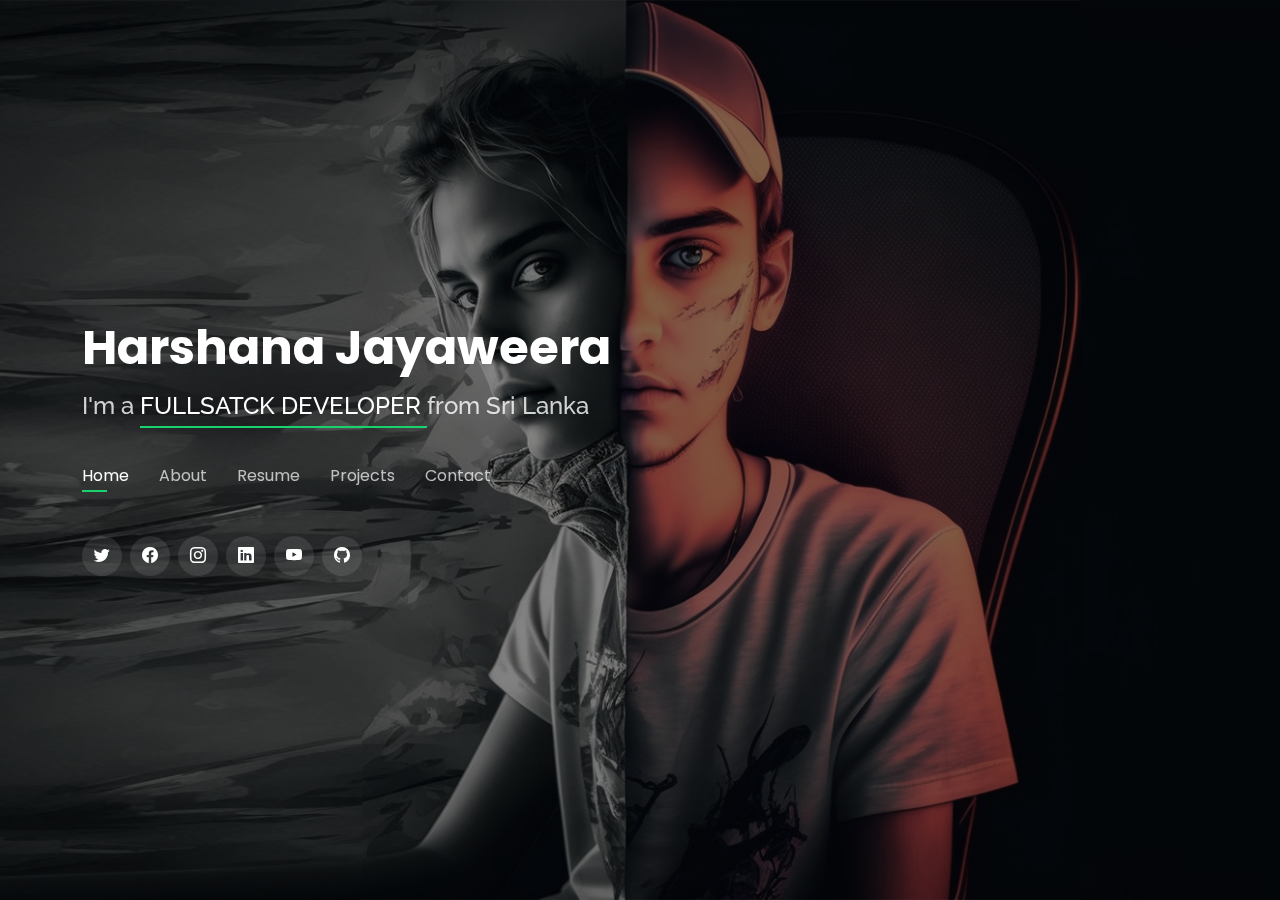
<file: index.html>
<!DOCTYPE html>
<html lang="en">

<head>
    <meta charset="UTF-8" />
    <meta content="IE=edge" http-equiv="X-UA-Compatible" />
    <meta content="width=device-width, initial-scale=1.0" name="viewport" />
    <meta property="og:description"
        content="Passionate fullstack developer specializing in building innovative web solutions.">
    <meta property="og:site_name" content="Harshana's Portfolio">
    <meta property="og:title" content="Harshana Jayaweera - Fullstack Developer">
    <meta property="og:type" content="Website" />
    <meta property="og:image"
        content="https://images.pexels.com/photos/90764/man-studio-portrait-light-90764.jpeg?auto=compress&cs=tinysrgb&w=1260&h=750&dpr=1">
    <meta property="og:url" content="http://harshu.me">
    <meta name="keywords"
        content="Fullstack developer, web development, front-end development, back-end development, JavaScript, HTML, CSS, Python, Ruby, PHP, Java, SQL, database management, responsive design, software development, web applications, API integration, UX/UI design, version control, problem-solving, project management, agile methodologies, portfolio showcase, blog, technology enthusiast, code optimization" />
    <meta name="description"
        content="Welcome to my personal website! I am Harshana Jayaweera, a highly skilled and passionate fullstack developer with expertise in creating innovative web solutions. Explore my portfolio, projects, and blog to witness my proficiency in front-end and back-end development. Let's connect and collaborate to bring your digital ideas to life!">
    <link rel="icon" type="image/png" href="assets/img/title-image.png" />
    <link href="style.css" rel="stylesheet" />
    <link
        href="https://fonts.googleapis.com/css?family=Open+Sans:300,300i,400,400i,600,600i,700,700i|Raleway:300,300i,400,400i,500,500i,600,600i,700,700i|Poppins:300,300i,400,400i,500,500i,600,600i,700,700i"
        rel="stylesheet" />
    <link href="assets/vendor/bootstrap/css/bootstrap.min.css" rel="stylesheet" />
    <link href="assets/vendor/bootstrap-icons/bootstrap-icons.css" rel="stylesheet" />
    <link href="assets/vendor/boxicons/css/boxicons.min.css" rel="stylesheet" />
    <link href="assets/vendor/glightbox/css/glightbox.min.css" rel="stylesheet" />
    <link href="assets/vendor/remixicon/remixicon.css" rel="stylesheet" />
    <link href="https://cdnjs.cloudflare.com/ajax/libs/animate.css/4.1.1/animate.min.css" rel="stylesheet" />
    <link href="button.css" rel="stylesheet" />

    <title>Harshana - Fullstack Developer | Building Innovative Web Solutions</title>
</head>

<body>
    <header id="header">
        <div class="container">
            <h1><a href="index.html" id="display-name">Harshana Jayaweera</a></h1>
            <h2>
                I'm a
                <span>FULLSATCK DEVELOPER </span> from Sri Lanka
            </h2>

            <nav class="navbar" id="navbar">
                <ul>
                    <li><a class="nav-link active" href="#header">Home</a></li>
                    <li><a class="nav-link about-btn" href="#about">About</a></li>
                    <li><a class="nav-link resume-btn" href="#resume">Resume</a></li>
                    <li><a class="nav-link" href="#projects">Projects</a></li>
                    <li><a class="nav-link contact-btn" href="#contact">Contact</a></li>
                </ul>
                <i class="bi bi-list mobile-nav-toggle"></i>
            </nav>
            <div class="social-links">
                <a class="twitter" href="#" target="_blank"><i class="bi bi-twitter"></i></a>
                <a class="facebook" href="https://web.facebook.com/swarnaharshanajayaweera" target="_blank"><i
                        class="bi bi-facebook"></i></a>
                <a class="instagram" href="https://www.instagram.com/harshana__lk/" target="_blank"><i
                        class="bi bi-instagram"></i></a>
                <a class="linkedin" href="https://www.linkedin.com/in/harshana-jayaweera-628800245/" target="_blank"><i
                        class="bi bi-linkedin"></i></a>
                <a class="youtube" href="https://www.youtube.com/channel/UCAy7dWU_QbSBXpARbHILZKQ" target="_blank"><i
                        class="bi bi-youtube"></i></a>
                <a class="github" href="https://github.com/harshana-lk" target="_blank"><i class="bi bi-github"></i></a>
            </div>
        </div>
    </header>

    <section class="about" id="about">
        <!-- ======= About Me ======= -->
        <div class="about-me container">
            <div class="section-title">
                <h2>About</h2>
                <p>Learn more about me</p>
            </div>

            <div class="row">
                <div class="col-lg-4" data-aos="fade-right">
                    <img alt="" class="img-fluid" src="assets/img/Harshana.png" />
                </div>
                <div class="col-lg-8 pt-4 pt-lg-0 content" data-aos="fade-left">
                    <h3>FULLSTACK DEVELOPER&nbsp; |&nbsp; WEB DEVELOPER</h3>
                    <p class="fst-italic">
                        I am a frontend developer, skilled in creating visually appealing and interactive user
                        interfaces
                        using
                        HTML, CSS, and
                        JavaScript. My passion lies in translating design concepts into seamless and engaging web
                        experiences.
                    </p>
                    <div class="row">
                        <div class="col-lg-6">
                            <ul>
                                <li>
                                    <i class="bi bi-chevron-right"></i>
                                    <strong>Birthday:</strong> <span>12 May 2000</span>
                                </li>
                                <li>
                                    <i class="bi bi-chevron-right"></i>
                                    <strong>Website:</strong> <span>www.harshu.me</span>
                                </li>
                                <li>
                                    <i class="bi bi-chevron-right"></i> <strong>Phone:</strong>
                                    <span>+94778380325</span>
                                </li>
                                <li>
                                    <i class="bi bi-chevron-right"></i> <strong>City:</strong>
                                    <span>Mahiyanganaya, Sri Lanka</span>
                                </li>
                            </ul>
                        </div>
                        <div class="col-lg-6">
                            <ul>
                                <li>
                                    <i class="bi bi-chevron-right"></i> <strong>Age:</strong>
                                    <span>23</span>
                                </li>
                                <li>
                                    <i class="bi bi-chevron-right"></i>
                                    <strong>Degree:</strong> <span>Undergraduate</span>
                                </li>
                                <li>
                                    <i class="bi bi-chevron-right"></i>
                                    <strong>Email:</strong>
                                    <span>mailtoharshanaonlive@gmail.com</span>
                                </li>
                                <li>
                                    <i class="bi bi-chevron-right"></i>
                                    <strong>Freelance:</strong> <span>Available</span>
                                </li>
                            </ul>
                        </div>
                    </div>
                    <p>
                        Hello! I'm Harshana, a passionate and creative front-end engineer
                        with a keen eye for detail. With a strong foundation in HTML, CSS,
                        and JavaScript, I strive to create captivating user experiences by
                        blending elegant designs with seamless functionality. I thrive in
                        collaborative environments, working closely with designers,
                        back-end developers, and stakeholders to bring ideas to life.
                        User-focused and driven by problem-solving, I enjoy analyzing
                        complex challenges and crafting innovative solutions that exceed
                        expectations. Adaptable and always eager to learn, I stay
                        up-to-date with the latest front-end technologies and trends. From
                        building responsive designs to optimizing performance, I am
                        dedicated to creating exceptional websites that leave a lasting
                        impact. Welcome to my portfolio, where I showcase my expertise and
                        share my passion for front-end engineering.
                    </p>
                </div>
            </div>
        </div>
        <!-- End About Me -->

        <!-- ======= Skills  ======= -->
        <div class="skills container">
            <div class="section-title">
                <h2>Skills</h2>
            </div>

            <div class="row skills-content">
                <div class="col-lg-6">
                    <div class="progress">
                        <span class="skill">HTML <i class="val">100%</i></span>
                        <div class="progress-bar-wrap">
                            <div aria-valuemax="100" aria-valuemin="0" aria-valuenow="100" class="progress-bar html"
                                role="progressbar"></div>
                        </div>
                    </div>

                    <div class="progress">
                        <span class="skill">CSS <i class="val">90%</i></span>
                        <div class="progress-bar-wrap">
                            <div aria-valuemax="100" aria-valuemin="0" aria-valuenow="90" class="progress-bar css"
                                role="progressbar">
                            </div>
                        </div>
                    </div>

                    <div class="progress">
                        <span class="skill">JavaScript <i class="val">75%</i></span>
                        <div class="progress-bar-wrap">
                            <div aria-valuemax="100" aria-valuemin="0" aria-valuenow="75" class="progress-bar js"
                                role="progressbar">
                            </div>
                        </div>
                    </div>
                </div>

                <div class="col-lg-6">
                    <div class="progress">
                        <span class="skill">Java <i class="val">80%</i></span>
                        <div class="progress-bar-wrap">
                            <div aria-valuemax="100" aria-valuemin="0" aria-valuenow="80" class="progress-bar java"
                                role="progressbar"></div>
                        </div>
                    </div>

                    <div class="progress">
                        <span class="skill">Python <i class="val">70%</i></span>
                        <div class="progress-bar-wrap">
                            <div aria-valuemax="100" aria-valuemin="0" aria-valuenow="90" class="progress-bar python"
                                role="progressbar"></div>
                        </div>
                    </div>

                    <div class="progress">
                        <span class="skill">Node JS <i class="val">20%</i></span>
                        <div class="progress-bar-wrap">
                            <div aria-valuemax="100" aria-valuemin="0" aria-valuenow="55" class="progress-bar node"
                                role="progressbar"></div>
                        </div>
                    </div>
                </div>
            </div>
        </div>
        <!-- End Skills -->

        <!-- ======= Interests ======= -->
        <div class="interests container">
            <div class="section-title">
                <h2>Interests</h2>
            </div>

            <div class="row">
                <div class="col-lg-3 col-md-4">
                    <div class="icon-box">
                        <i class="ri-money-dollar-circle-line" style="color: #ffbb2c"></i>
                        <h3>Trading</h3>
                    </div>
                </div>
                <div class="col-lg-3 col-md-4 mt-4 mt-md-0">
                    <div class="icon-box">
                        <<i class="ri-flight-takeoff-fill" style="color: #11dbcf"></i>
                            <h3>Traveling</h3>
                    </div>
                </div>
                <div class="col-lg-3 col-md-4 mt-4 mt-md-0">
                    <div class="icon-box">
                        <i class="ri-terminal-box-line" style="color: #e80368"></i>
                        <h3>Coding</h3>
                    </div>
                </div>
                <div class="col-lg-3 col-md-4 mt-4 mt-lg-0">
                    <div class="icon-box">
                        <i class="ri-paint-brush-line" style="color: #e361ff"></i>
                        <h3>Designing</h3>
                    </div>
                </div>
                <div class="col-lg-3 col-md-4 mt-4">
                    <div class="icon-box">
                        <i class="ri-xbox-fill" style="color: #47aeff"></i>
                        <h3>Gaming</h3>
                    </div>
                </div>
                <div class="col-lg-3 col-md-4 mt-4">
                    <div class="icon-box">
                        <i class="ri-disc-line" style="color: #ffa76e"></i>
                        <h3>Classic Music</h3>
                    </div>
                </div>
                <div class="col-lg-3 col-md-4 mt-4">
                    <div class="icon-box">
                        <i class="ri-football-fill" style="color: #11dbcf"></i>
                        <h3>FootBall</h3>
                    </div>
                </div>
                <div class="col-lg-3 col-md-4 mt-4">
                    <div class="icon-box">
                        <i class="ri-windows-fill" style="color: #4233ff"></i>
                        <h3>Windows</h3>
                    </div>
                </div>
                <div class="col-lg-3 col-md-4 mt-4">
                    <div class="icon-box">
                        <i class="ri-tv-line" style="color: #b2904f"></i>
                        <h3>TV Series</h3>
                    </div>
                </div>
                <div class="col-lg-3 col-md-4 mt-4">
                    <div class="icon-box">
                        <i class="ri-movie-2-line" style="color: #b20969"></i>
                        <h3>Movies</h3>
                    </div>
                </div>
                <div class="col-lg-3 col-md-4 mt-4">
                    <div class="icon-box">
                        <i class="ri-base-station-line" style="color: #ff5828"></i>
                        <h3>Podcast</h3>
                    </div>
                </div>
                <div class="col-lg-3 col-md-4 mt-4">
                    <div class="icon-box">
                        <i class="ri-camera-lens-fill" style="color: #29cc61"></i>
                        <h3>Photography</h3>
                    </div>
                </div>
            </div>
        </div>
        <!-- End Interests -->
    </section>
    <!-- End About Section -->

    <!-- ======= Contact Section ======= -->
    <section class="contact" id="contact">
        <div class="container">
            <div class="section-title">
                <h2>Contact</h2>
                <p>Contact Me</p>
            </div>

            <div class="row mt-2">
                <div class="col-md-6 d-flex align-items-stretch">
                    <div class="info-box">
                        <i class="bx bx-map"></i>
                        <h3>My Address</h3>
                        <p>No.05 , 45 1/2 Mile Post , Padiyathalawa RD , Mahiyanganaya</p>
                    </div>
                </div>

                <div class="col-md-6 mt-4 mt-md-0 d-flex align-items-stretch">
                    <div class="info-box">
                        <i class="bx bx-share-alt"></i>
                        <h3>Social Profiles</h3>
                        <div class="social-links">
                            <a class="twitter" href="#"><i class="bi bi-twitter"></i></a>
                            <a class="facebook" href="#"><i class="bi bi-facebook"></i></a>
                            <a class="instagram" href="#"><i class="bi bi-instagram"></i></a>
                            <a class="google-plus" href="#"><i class="bi bi-skype"></i></a>
                            <a class="linkedin" href="#"><i class="bi bi-linkedin"></i></a>
                        </div>
                    </div>
                </div>

                <div class="col-md-6 mt-4 d-flex align-items-stretch">
                    <div class="info-box">
                        <i class="bx bx-envelope"></i>
                        <h3>Email Me</h3>
                        <p>mailtoharshsnaonlive@gmail.com</p>
                    </div>
                </div>
                <div class="col-md-6 mt-4 d-flex align-items-stretch">
                    <div class="info-box">
                        <i class="bx bx-phone-call"></i>
                        <h3>Call Me</h3>
                        <p>+94778380325</p>
                    </div>
                </div>
            </div>


            <form action="https://formspree.io/f/xeqbjkjk" method="POST" class="php-email-form mt-4">
                <div class="row">
                    <div class="col-md-6 form-group">
                        <input class="form-control" id="name" name="name" placeholder="Your Name" required
                            type="text" />
                    </div>
                    <div class="col-md-6 form-group mt-3 mt-md-0">
                        <input class="form-control" id="email" name="email" placeholder="Your Email" required
                            type="email" />
                    </div>
                </div>
                <div class="form-group mt-3">
                    <input class="form-control" id="subject" name="subject" placeholder="Subject" required
                        type="text" />
                </div>
                <div class="form-group mt-3">
                    <textarea class="form-control" name="message" placeholder="Message" required rows="5"></textarea>
                </div>
                <div class="my-3">
                    <div class="loading">Loading</div>
                    <div class="error-message"></div>
                    <div class="sent-message">
                        Your message has been sent. Thank you!
                    </div>
                </div>
                <div class="text-center">
                    <button type="submit">Send Message</button>
                </div>
            </form>
        </div>
    </section>
    <!-- End Contact Section -->
    <!-- ======= Resume Section ======= -->
    <section class="resume" id="resume">
        <div class="container">

            <div class="section-title">
                <h2>Resume</h2>
                <p>Check My Resume</p>
            </div>

            <div class="row">
                <div class="col-lg-6">
                    <h3 class="resume-title">Summary</h3>
                    <div class="resume-item pb-0">
                        <h4>IJSE - INSTITUTE OF SOFTWARE ENGINEERING</h4>
                        <p><em>Undergraduate - Software Engineering</em></p>
                        <p>
                        <ul>
                            <li>#50B, Grace Peiris Road, Panadura.</li>
                            <li>+94 711 202 202</li>
                            <li>contact@ijse.lk</li>
                        </ul>
                        </p>
                    </div>

                    <h3 class="resume-title">Education</h3>
                    <div class="resume-item">
                        <h4>ADVANCED LEVEL </h4>
                        <h5>2019</h5>
                        <p><em>NATIONAL COLLEGE - MAHIYANGANAYA</em></p>
                    </div>
                    <div class="resume-item">
                        <h4>ORDINARY LEVEL </h4>
                        <h5>2016</h5>
                        <p><em>UVA SCIENCE COLLEGE - HALIELA</em></p>
                    </div>
                    <div class="resume-item">
                        <h4>ICT DIPLOMA </h4>
                        <h5>2017</h5>
                        <p><em>BATHALAYAYA - ITDLH</em></p>
                    </div>

                </div>
                <div class="col-lg-6">
                    <h3 class="resume-title">Professional Experience</h3>
                    <div class="resume-item">
                        <h4>STOCK MANAGER & SYSTEM ANALYST</h4>
                        <h5>2021</h5>
                        <p><em>AMS - MOTORS , MAHIYANGANAYA </em></p>
                        <p>
                        <ul>
                            <li>Kandy Rd,Mahiyanganaya, Mahiyangana, Sri Lanka</li>
                            <li>0552 258 420</li>
                            <li>ams.manjumotors.com</li>
                            <li>amsmotorsmahi@gmail.com</li>
                        </ul>
                        </p>
                    </div>
                    <div class="resume-item">
                        <h4>SENIOR ASSISTANT</h4>
                        <h5>2019</h5>
                        <p><em>SOFTLOGIC PVT LTD , HASALAKA</em></p>
                        <p>
                        <ul>
                            <li>11/01 Softlogic Showroom Kandy Road Hasalaka</li>
                            <li>0552051996</li>
                            <li>www.softlogic.lk</li>
                            <li>customercare@mysoftlogic.lk</li>
                        </ul>
                        </p>
                    </div>
                </div>
            </div>

        </div>
    </section>
    <!-- End Resume Section -->

    <!-- ======= Portfolio Section ======= -->
    <section class="portfolio" id="projects">
        <div class="container">

            <div class="section-title">
                <h2>Projects & Assignments</h2>
                <p>My Works</p>
            </div>

            <div class="row portfolio-container">

                <div class="col-lg-4 col-md-6 portfolio-item filter-app">
                    <div class="portfolio-wrap">
                        <img alt="" class="img-fluid" src="assets/img/greenify.png">
                        <div class="portfolio-info">
                            <h4>Parallax Website</h4>
                            <p>Greenify</p>
                            <p>(HTML,CSS,JS)</p>
                            <div class="portfolio-links">
                                <a class="portfolio-lightbox" data-gallery="portfolioGallery"
                                    href="assets/img/greenify.png" rel="noopener" target="_blank" title="Greenify"><i
                                        class="bx bx-plus"></i></a>
                                <a class="portfolio-details-lightbox" data-gallery="portfolioDetailsGallery"
                                    data-glightbox="type: external" href="https://harshana-lk.github.io/Greenify/"
                                    rel="noopener" target="_blank" title="Greenify Details"><i
                                        class="bx bx-link"></i></a>
                            </div>
                        </div>
                    </div>
                </div>

                <div class="col-lg-4 col-md-6 portfolio-item filter-web">
                    <div class="portfolio-wrap">
                        <img alt="" class="img-fluid" src="assets/img/weather-app.png">
                        <div class="portfolio-info">
                            <h4>Weather-App</h4>
                            <p>The Weather</p>
                            <p>(HTML,CSS,JS,WEATHER-API)</p>
                            <div class="portfolio-links">
                                <a class="portfolio-lightbox" data-gallery="portfolioGallery"
                                    href="assets/img/weather-app.png" rel="noopener" target="_blank" title="Web 3"><i
                                        class="bx bx-plus"></i></a>
                                <a class="portfolio-details-lightbox" data-gallery="portfolioDetailsGallery"
                                    data-glightbox="type: external" href="https://harshana-lk.github.io/Weather-App/"
                                    rel="noopener" target="_blank" title="Portfolio Details"><i
                                        class="bx bx-link"></i></a>
                            </div>
                        </div>
                    </div>
                </div>

                <div class="col-lg-4 col-md-6 portfolio-item filter-web">
                    <div class="portfolio-wrap">
                        <img alt="" class="img-fluid" src="assets/img/my-portfolio.png">
                        <div class="portfolio-info">
                            <h4>Portfolio</h4>
                            <p>Personal Website</p>
                            <p>(HTML,CSS,JS,Bootstrap,Glightbox,Material UI)</p>
                            <div class="portfolio-links">
                                <a class="portfolio-lightbox" data-gallery="portfolioGallery"
                                    href="assets/img/my-portfolio.png" rel="noopener" target="_blank" title="Web 3"><i
                                        class="bx bx-plus"></i></a>
                                <a class="portfolio-details-lightbox" data-gallery="portfolioDetailsGallery"
                                    data-glightbox="type: external" href="https://github.com/harshana-lk/portfolio.git"
                                    rel="noopener" target="_blank" title="Portfolio Details"><i
                                        class="bx bx-link"></i></a>
                            </div>
                        </div>
                    </div>
                </div>

                <div class="col-lg-4 col-md-6 portfolio-item filter-app">
                    <div class="portfolio-wrap">
                        <img alt="" class="img-fluid" src="assets/img/pig-game.png">
                        <div class="portfolio-info">
                            <h4>The Pig-Game</h4>
                            <p>Javascript Game</p>
                            <p>(HTML,CSS,JS)</p>
                            <div class="portfolio-links">
                                <a class="portfolio-lightbox" data-gallery="portfolioGallery"
                                    href="assets/img/pig-game.png" rel="noopener" target="_blank" title="App 2"><i
                                        class="bx bx-plus"></i></a>
                                <a class="portfolio-details-lightbox" data-gallery="portfolioDetailsGallery"
                                    data-glightbox="type: external" href="https://harshana-lk.github.io/Pig-Game/"
                                    rel="noopener" target="_blank" title="Portfolio Details"><i
                                        class="bx bx-link"></i></a>
                            </div>
                        </div>
                    </div>
                </div>

                <div class="col-lg-4 col-md-6 portfolio-item filter-card">
                    <div class="portfolio-wrap">
                        <img alt="" class="img-fluid" src="assets/img/geuss-my-number.png">
                        <div class="portfolio-info">
                            <h4>Guess My Number</h4>
                            <p>Javascript Game</p>
                            <p>(HTML,CSS,JS)</p>
                            <div class="portfolio-links">
                                <a class="portfolio-lightbox" data-gallery="portfolioGallery"
                                    href="assets/img/geuss-my-number.png" rel="noopener" target="_blank"
                                    title="Card 2"><i class="bx bx-plus"></i></a>
                                <a class="portfolio-details-lightbox" data-gallery="portfolioDetailsGallery"
                                    data-glightbox="type: external"
                                    href="https://harshana-lk.github.io/Guess-My-Number/" rel="noopener" target="_blank"
                                    title="Portfolio Details"><i class="bx bx-link"></i></a>
                            </div>
                        </div>
                    </div>
                </div>

                <div class="col-lg-4 col-md-6 portfolio-item filter-web">
                    <div class="portfolio-wrap">
                        <img alt="" class="img-fluid" src="assets/img/admin-lte.png">
                        <div class="portfolio-info">
                            <h4>Admin-LTE</h4>
                            <p>Admin Dashboard</p>
                            <p>(React JS)</p>
                            <div class="portfolio-links">
                                <a class="portfolio-lightbox" data-gallery="portfolioGallery"
                                    href="assets/img/admin-lte.png" rel="noopener" target="_blank" title="Web 2"><i
                                        class="bx bx-plus"></i></a>
                                <a class="portfolio-details-lightbox" data-gallery="portfolioDetailsGallery"
                                    data-glightbox="type: external" href="https://github.com/harshana-lk/lte-react.git"
                                    rel="noopener" target="_blank" title="Portfolio Details"><i
                                        class="bx bx-link"></i></a>
                            </div>
                        </div>
                    </div>
                </div>

                <div class="col-lg-4 col-md-6 portfolio-item filter-web">
                    <div class="portfolio-wrap">
                        <img alt="" class="img-fluid" src="assets/img/roland-POS.png">
                        <div class="portfolio-info">
                            <h4>Roland-POS</h4>
                            <p>Web POS-System</p>
                            <p>(HTML,CSS,JS)</p>
                            <div class="portfolio-links">
                                <a class="portfolio-lightbox" data-gallery="portfolioGallery"
                                    href="assets/img/roland-POS.png" rel="noopener" target="_blank" title="Web 2"><i
                                        class="bx bx-plus"></i></a>
                                <a class="portfolio-details-lightbox" data-gallery="portfolioDetailsGallery"
                                    data-glightbox="type: external"
                                    href="https://github.com/harshana-lk/Roland-Responsive.git" rel="noopener"
                                    target="_blank" title="Portfolio Details"><i class="bx bx-link"></i></a>
                            </div>
                        </div>
                    </div>
                </div>

                <div class="col-lg-4 col-md-6 portfolio-item filter-web">
                    <div class="portfolio-wrap">
                        <img alt="" class="img-fluid" src="assets/img/calculator-js.png">
                        <div class="portfolio-info">
                            <h4>Calculator</h4>
                            <p>JavaScript Calculator</p>
                            <p>(HTML,CSS,JS)</p>
                            <div class="portfolio-links">
                                <a class="portfolio-lightbox" data-gallery="portfolioGallery"
                                    href="assets/img/calculator-js.png" rel="noopener" target="_blank" title="Web 2"><i
                                        class="bx bx-plus"></i></a>
                                <a class="portfolio-details-lightbox" data-gallery="portfolioDetailsGallery"
                                    data-glightbox="type: external" href="https://harshana-lk.github.io/Calculator-JS/"
                                    rel="noopener" target="_blank" title="Portfolio Details"><i
                                        class="bx bx-link"></i></a>
                            </div>
                        </div>
                    </div>
                </div>

                <div class="col-lg-4 col-md-6 portfolio-item filter-web">
                    <div class="portfolio-wrap">
                        <img alt="" class="img-fluid" src="assets/img/CSS-Assignment-Case-01.png">
                        <div class="portfolio-info">
                            <h4>CSS - Assignment 03</h4>
                            <p>Case 01</p>
                            <p>(HTML,CSS)</p>
                            <div class="portfolio-links">
                                <a class="portfolio-lightbox" data-gallery="portfolioGallery"
                                    href="assets/img/CSS-Assignment-Case-01.png" rel="noopener" target="_blank"
                                    title="Web 2"><i class="bx bx-plus"></i></a>
                                <a class="portfolio-details-lightbox" data-gallery="portfolioDetailsGallery"
                                    data-glightbox="type: external"
                                    href="https://harshana-lk.github.io/CSS-Assignment-Case-01-/" rel="noopener"
                                    target="_blank" title="Portfolio Details"><i class="bx bx-link"></i></a>
                            </div>
                        </div>
                    </div>
                </div>

                <div class="col-lg-4 col-md-6 portfolio-item filter-web">
                    <div class="portfolio-wrap">
                        <img alt="" class="img-fluid" src="assets/img/CSS-Assignment-Case-02.png">
                        <div class="portfolio-info">
                            <h4>CSS - Assignment 03</h4>
                            <p>Case 02</p>
                            <p>(HTML,CSS)</p>
                            <div class="portfolio-links">
                                <a class="portfolio-lightbox" data-gallery="portfolioGallery"
                                    href="assets/img/CSS-Assignment-Case-02.png" rel="noopener" target="_blank"
                                    title="Web 2"><i class="bx bx-plus"></i></a>
                                <a class="portfolio-details-lightbox" data-gallery="portfolioDetailsGallery"
                                    data-glightbox="type: external"
                                    href="https://harshana-lk.github.io/CSS-Assignment-Case-02-/" rel="noopener"
                                    target="_blank" title="Portfolio Details"><i class="bx bx-link"></i></a>
                            </div>
                        </div>
                    </div>
                </div>

                <div class="col-lg-4 col-md-6 portfolio-item filter-web">
                    <div class="portfolio-wrap">
                        <img alt="" class="img-fluid" src="assets/img/CSS-Assignment-Case-03.png">
                        <div class="portfolio-info">
                            <h4>CSS - Assignment 03</h4>
                            <p>Case 03</p>
                            <p>(HTML,CSS)</p>
                            <div class="portfolio-links">
                                <a class="portfolio-lightbox" data-gallery="portfolioGallery"
                                    href="assets/img/CSS-Assignment-Case-03.png" rel="noopener" target="_blank"
                                    title="Web 2"><i class="bx bx-plus"></i></a>
                                <a class="portfolio-details-lightbox" data-gallery="portfolioDetailsGallery"
                                    data-glightbox="type: external"
                                    href="https://harshana-lk.github.io/CSS-Assignment-Case-03-/" rel="noopener"
                                    target="_blank" title="Portfolio Details"><i class="bx bx-link"></i></a>
                            </div>
                        </div>
                    </div>
                </div>

                <div class="col-lg-4 col-md-6 portfolio-item filter-web">
                    <div class="portfolio-wrap">
                        <img alt="" class="img-fluid" src="assets/img/CSS-Assignment 04-Case-01.png">
                        <div class="portfolio-info">
                            <h4>CSS - Assignment 04</h4>
                            <p>Case 01</p>
                            <p>(HTML,CSS)</p>
                            <div class="portfolio-links">
                                <a class="portfolio-lightbox" data-gallery="portfolioGallery"
                                    href="assets/img/CSS-Assignment 04-Case-01.png" rel="noopener" target="_blank"
                                    title="Web 2"><i class="bx bx-plus"></i></a>
                                <a class="portfolio-details-lightbox" data-gallery="portfolioDetailsGallery"
                                    data-glightbox="type: external"
                                    href="https://harshana-lk.github.io/CSS---Assignment-04-Case-01-/" rel="noopener"
                                    target="_blank" title="Portfolio Details"><i class="bx bx-link"></i></a>
                            </div>
                        </div>
                    </div>
                </div>

                <div class="col-lg-4 col-md-6 portfolio-item filter-web">
                    <div class="portfolio-wrap">
                        <img alt="" class="img-fluid" src="assets/img/CSS-Assignment 04-Case-02.png">
                        <div class="portfolio-info">
                            <h4>CSS - Assignment 04</h4>
                            <p>Case 02</p>
                            <p>(HTML,CSS)</p>
                            <div class="portfolio-links">
                                <a class="portfolio-lightbox" data-gallery="portfolioGallery"
                                    href="assets/img/CSS-Assignment 04-Case-02.png" rel="noopener" target="_blank"
                                    title="Web 2"><i class="bx bx-plus"></i></a>
                                <a class="portfolio-details-lightbox" data-gallery="portfolioDetailsGallery"
                                    data-glightbox="type: external"
                                    href="https://harshana-lk.github.io/CSS---Assignment-04-Case-02-/" rel="noopener"
                                    target="_blank" title="Portfolio Details"><i class="bx bx-link"></i></a>
                            </div>
                        </div>
                    </div>
                </div>

                <div class="col-lg-4 col-md-6 portfolio-item filter-web">
                    <div class="portfolio-wrap">
                        <img alt="" class="img-fluid" src="assets/img/CSS-Assignment 04-Case-03.png">
                        <div class="portfolio-info">
                            <h4>CSS - Assignment 04</h4>
                            <p>Case 03</p>
                            <p>(HTML,CSS)</p>
                            <div class="portfolio-links">
                                <a class="portfolio-lightbox" data-gallery="portfolioGallery"
                                    href="assets/img/CSS-Assignment 04-Case-03.png" rel="noopener" target="_blank"
                                    title="Web 2"><i class="bx bx-plus"></i></a>
                                <a class="portfolio-details-lightbox" data-gallery="portfolioDetailsGallery"
                                    data-glightbox="type: external"
                                    href="https://harshana-lk.github.io/CSS---Assignment-04-Case-03-/" rel="noopener"
                                    target="_blank" title="Portfolio Details"><i class="bx bx-link"></i></a>
                            </div>
                        </div>
                    </div>
                </div>

                <div class="col-lg-4 col-md-6 portfolio-item filter-web">
                    <div class="portfolio-wrap">
                        <img alt="" class="img-fluid" src="assets/img/CSS-Assignment 04-Case-04.png">
                        <div class="portfolio-info">
                            <h4>CSS - Assignment 04</h4>
                            <p>Case 04</p>
                            <p>(HTML,CSS)</p>
                            <div class="portfolio-links">
                                <a class="portfolio-lightbox" data-gallery="portfolioGallery"
                                    href="assets/img/CSS-Assignment 04-Case-04.png" rel="noopener" target="_blank"
                                    title="Web 2"><i class="bx bx-plus"></i></a>
                                <a class="portfolio-details-lightbox" data-gallery="portfolioDetailsGallery"
                                    data-glightbox="type: external"
                                    href="https://harshana-lk.github.io/CSS---Assignment-04-Case-04-/" rel="noopener"
                                    target="_blank" title="Portfolio Details"><i class="bx bx-link"></i></a>
                            </div>
                        </div>
                    </div>
                </div>

                <div class="col-lg-4 col-md-6 portfolio-item filter-web">
                    <div class="portfolio-wrap">
                        <img alt="" class="img-fluid" src="assets/img/CSS-Assignment 04-Case-05.png">
                        <div class="portfolio-info">
                            <h4>CSS - Assignment 04</h4>
                            <p>Case 05</p>
                            <p>(HTML,CSS)</p>
                            <div class="portfolio-links">
                                <a class="portfolio-lightbox" data-gallery="portfolioGallery"
                                    href="assets/img/CSS-Assignment 04-Case-05.png" rel="noopener" target="_blank"
                                    title="Web 2"><i class="bx bx-plus"></i></a>
                                <a class="portfolio-details-lightbox" data-gallery="portfolioDetailsGallery"
                                    data-glightbox="type: external"
                                    href="https://harshana-lk.github.io/CSS---Assignment-04-Case-05-/" rel="noopener"
                                    target="_blank" title="Portfolio Details"><i class="bx bx-link"></i></a>
                            </div>
                        </div>
                    </div>
                </div>

                <div class="col-lg-4 col-md-6 portfolio-item filter-web">
                    <div class="portfolio-wrap">
                        <img alt="" class="img-fluid" src="assets/img/CSS-Assignment 04-Case-06.png">
                        <div class="portfolio-info">
                            <h4>CSS - Assignment 04</h4>
                            <p>Case 06</p>
                            <p>(HTML,CSS)</p>
                            <div class="portfolio-links">
                                <a class="portfolio-lightbox" data-gallery="portfolioGallery"
                                    href="assets/img/CSS-Assignment 04-Case-06.png" rel="noopener" target="_blank"
                                    title="Web 2"><i class="bx bx-plus"></i></a>
                                <a class="portfolio-details-lightbox" data-gallery="portfolioDetailsGallery"
                                    data-glightbox="type: external"
                                    href="https://harshana-lk.github.io/CSS---Assignment-04-Case-06-/" rel="noopener"
                                    target="_blank" title="Portfolio Details"><i class="bx bx-link"></i></a>
                            </div>
                        </div>
                    </div>
                </div>

                <div class="col-lg-4 col-md-6 portfolio-item filter-web">
                    <div class="portfolio-wrap">
                        <img alt="" class="img-fluid" src="assets/img/POS-SPA.png">
                        <div class="portfolio-info">
                            <h4>Assignment</h4>
                            <p>POS-SPA</p>
                            <p>(HTML,CSS,JS)</p>
                            <div class="portfolio-links">
                                <a class="portfolio-lightbox" data-gallery="portfolioGallery"
                                    href="assets/img/POS-SPA.png" rel="noopener" target="_blank" title="Web 2"><i
                                        class="bx bx-plus"></i></a>
                                <a class="portfolio-details-lightbox" data-gallery="portfolioDetailsGallery"
                                    data-glightbox="type: external" href="https://harshana-lk.github.io/POS-SPA/"
                                    rel="noopener" target="_blank" title="Portfolio Details"><i
                                        class="bx bx-link"></i></a>
                            </div>
                        </div>
                    </div>
                </div>

                <div class="col-lg-4 col-md-6 portfolio-item filter-web">
                    <div class="portfolio-wrap">
                        <img alt="" class="img-fluid" src="assets/img/js-que.png">
                        <div class="portfolio-info">
                            <h4>Assignment</h4>
                            <p>JS-QUE</p>
                            <p>(HTML,CSS,JS)</p>
                            <div class="portfolio-links">
                                <a class="portfolio-lightbox" data-gallery="portfolioGallery"
                                    href="assets/img/js-que.png" rel="noopener" target="_blank" title="Web 2"><i
                                        class="bx bx-plus"></i></a>
                                <a class="portfolio-details-lightbox" data-gallery="portfolioDetailsGallery"
                                    data-glightbox="type: external" href="https://harshana-lk.github.io/js-queue-main/"
                                    rel="noopener" target="_blank" title="Portfolio Details"><i
                                        class="bx bx-link"></i></a>
                            </div>
                        </div>
                    </div>
                </div>

                <div class="col-lg-4 col-md-6 portfolio-item filter-web">
                    <div class="portfolio-wrap">
                        <img alt="" class="img-fluid" src="assets/img/kight-rider.png">
                        <div class="portfolio-info">
                            <h4>Assignment</h4>
                            <p>Knght-Rider</p>
                            <p>(HTML,CSS,JS)</p>
                            <div class="portfolio-links">
                                <a class="portfolio-lightbox" data-gallery="portfolioGallery"
                                    href="assets/img/kight-rider.png" rel="noopener" target="_blank" title="Web 2"><i
                                        class="bx bx-plus"></i></a>
                                <a class="portfolio-details-lightbox" data-gallery="portfolioDetailsGallery"
                                    data-glightbox="type: external"
                                    href="https://harshana-lk.github.io/knight-rider-js-main/" rel="noopener"
                                    target="_blank" title="Portfolio Details"><i class="bx bx-link"></i></a>
                            </div>
                        </div>
                    </div>
                </div>

            </div>

        </div>
    </section>
    <!-- End Portfolio Section -->


    <!-- JavaScript File Linking -->
    <script src="assets/js/index.js"></script>
</body>

</html>
</file>
<file: style.css>
html {
  scroll-behavior: smooth;
}

body {
  font-family: "Open Sans", sans-serif;
  background-color: #040404;
  color: #fff;
  position: relative;
  background: transparent;
}

body::before {
  content: "";
  position: fixed;
  background: #040404 url("assets/img/Portfolio.png") center no-repeat;
  background-size: cover;
  left: 0;
  right: 0;
  top: 0;
  height: 100vh;
  z-index: -1;
}

@media (min-width: 1024px) {
  body::before {
    background-attachment: fixed;
  }
}

a {
  color: #18d26e;
  text-decoration: none;
}

a:hover {
  color: #35e888;
  text-decoration: none;
}

h1,
h2,
h3,
h4,
h5,
h6 {
  font-family: "Raleway", sans-serif;
}

#display-name {
  text-decoration: none;
}

/* PreLoader Section ======================================================================================================================*/
body {
  background: black;
}

.loading {
  font-family: "Arial Black", "Arial Bold", Gadget, sans-serif;
  text-transform: uppercase;

  width: 150px;
  text-align: center;
  line-height: 50px;

  position: absolute;
  left: 0;
  right: 0;
  top: 50%;
  margin: auto;
  transform: translateY(-50%);
}

.loading span {
  position: relative;
  z-index: 999;
  color: #fff;
}

.loading:before {
  content: "";
  background: none;
  width: 128px;
  height: 36px;
  display: block;
  position: absolute;
  top: 0;
  left: 0;
  right: 0;
  bottom: 0;
  margin: auto;
  border: 2px solid #18d26e;

  animation: 2s loadingBefore infinite ease-in-out;
}

@keyframes loadingBefore {
  0% {
    transform: translateX(-14px);
  }

  50% {
    transform: translateX(14px);
  }

  100% {
    transform: translateX(-14px);
  }
}

.loading:after {
  content: "";
  background: #18d26e;
  width: 14px;
  height: 60px;
  display: block;
  position: absolute;
  top: 0;
  left: 0;
  right: 0;
  bottom: 0;
  margin: auto;
  opacity: 0.5;

  animation: 2s loadingAfter infinite ease-in-out;
}

@keyframes loadingAfter {
  0% {
    transform: translateX(-50px);
  }

  50% {
    transform: translateX(50px);
  }

  100% {
    transform: translateX(-50px);
  }
}

/* header =================================================================================================================================*/

#header {
  transition: ease-in-out 0.3s;
  position: relative;
  height: 100vh;
  display: flex;
  align-items: center;
  z-index: 997;
  overflow-y: auto;
}

#header * {
  transition: ease-in-out 0.3s;
}

#header h1 {
  font-size: 48px;
  margin: 0;
  padding: 0;
  line-height: 1;
  font-weight: 700;
  font-family: "Poppins", sans-serif;
}

#header h1 a,
#header h1 a:hover {
  color: #fff;
  line-height: 1;
  display: inline-block;
}

#header h2 {
  font-size: 24px;
  margin-top: 20px;
  color: rgba(255, 255, 255, 0.8);
}

#header h2 span {
  color: #fff;
  border-bottom: 2px solid #18d26e;
  padding-bottom: 6px;
}

#header img {
  padding: 0;
  margin: 0;
}

#header .social-links {
  margin-top: 40px;
  display: flex;
}

#header .social-links a {
  font-size: 16px;
  display: flex;
  justify-content: center;
  align-items: center;
  background: rgba(255, 255, 255, 0.1);
  color: #fff;
  line-height: 1;
  margin-right: 8px;
  border-radius: 50%;
  width: 40px;
  height: 40px;
}

@media (max-width: 992px) {
  #header h1 {
    font-size: 36px;
  }

  #header h2 {
    font-size: 20px;
    line-height: 30px;
  }

  #header .social-links {
    margin-top: 15px;
  }

  #header .social-links:hover {
    background-color: #18d26e;
  }

  #header .container {
    display: flex;
    flex-direction: column;
    align-items: center;
  }
}

/* Header Top ===============================================================================================================================*/
#header.header-top {
  height: 80px;
  position: fixed;
  left: 0;
  top: 0;
  right: 0;
  background: rgba(0, 0, 0, 0.9);
}

#header.header-top .social-links,
#header.header-top h2 {
  display: none;
}

#header.header-top h1 {
  margin-right: auto;
  font-size: 36px;
}

#header.header-top .container {
  display: flex;
  align-items: center;
}

#header.header-top .navbar {
  margin: 0;
}

@media (max-width: 768px) {
  #header.header-top {
    height: 60px;
  }

  #header.header-top h1 {
    font-size: 26px;
  }
}

/* Main Sections =================================================================================================================== */
section {
  overflow: hidden;
  position: absolute;
  width: 100%;
  top: 140px;
  bottom: 100%;
  opacity: 1;
  transition: all 300ms ease-in-out;
  z-index: 2;
}

section.section-show {
  top: 100px;
  bottom: auto;
  opacity: 1;
  padding-bottom: 45px;
}

section .container {
  background: rgba(0, 0, 0, 0.9);
  padding: 30px;
}

@media (max-width: 768px) {
  section {
    top: 120px;
  }

  section.section-show {
    top: 80px;
  }
}

.section-title h2 {
  font-size: 14px;
  font-weight: 500;
  padding: 0;
  line-height: 1px;
  margin: 0 0 20px 0;
  letter-spacing: 2px;
  text-transform: uppercase;
  color: #aaaaaa;
  font-family: "Poppins", sans-serif;
}

.section-title h2::after {
  content: "";
  width: 120px;
  height: 3px;
  display: inline-block;
  background: #4ceb95;
  margin: 4px 10px;
}

.section-title p {
  margin: 0;
  margin: -15px 0 15px 0;
  font-size: 36px;
  font-weight: 700;
  text-transform: uppercase;
  font-family: "Poppins", sans-serif;
  color: #fff;
}

/* Desktop Navigation ================================================================================================================*/
.navbar {
  padding: 0;
  margin-top: 35px;
}

.navbar ul {
  margin: 0;
  padding: 0;
  display: flex;
  list-style: none;
  align-items: center;
}

.navbar li {
  position: relative;
}

.navbar li+li {
  margin-left: 30px;
}

.navbar a,
.navbar a:focus {
  display: flex;
  align-items: center;
  justify-content: space-between;
  padding: 0;
  font-family: "Poppins", sans-serif;
  font-size: 16px;
  font-weight: 400;
  color: rgba(255, 255, 255, 0.7);
  white-space: nowrap;
  transition: 0.3s;
}

.navbar a i,
.navbar a:focus i {
  font-size: 12px;
  line-height: 0;
  margin-left: 5px;
}

.navbar a:before {
  content: "";
  position: absolute;
  width: 0;
  height: 2px;
  bottom: -4px;
  left: 0;
  background-color: #18d26e;
  visibility: hidden;
  width: 0px;
  transition: all 0.3s ease-in-out 0s;
}

.navbar a:hover:before,
.navbar li:hover>a:before,
.navbar .active:before {
  visibility: visible;
  width: 25px;
}

.navbar a:hover,
.navbar .active,
.navbar .active:focus,
.navbar li:hover>a {
  color: #fff;
}

/* mobile navigation =====================================================================================================================*/

.mobile-nav-toggle {
  color: #fff;
  font-size: 28px;
  cursor: pointer;
  display: none;
  line-height: 0;
  transition: 0.5s;
  position: fixed;
  right: 15px;
  top: 15px;
}

@media (max-width: 991px) {
  .mobile-nav-toggle {
    display: block;
  }

  .navbar ul {
    display: none;
  }
}

.navbar-mobile {
  position: fixed !important;
  overflow: hidden;
  top: 0;
  right: 0;
  left: 0;
  bottom: 0;
  background: rgba(0, 0, 0, 0.9);
  transition: 0.3s;
  z-index: 999;
  margin-top: 0;
}

.navbar-mobile .mobile-nav-toggle {
  position: absolute;
  top: 15px;
  right: 15px;
}

.navbar-mobile ul {
  display: block;
  position: absolute;
  top: 55px;
  right: 15px;
  bottom: 45px;
  left: 15px;
  padding: 10px 0;
  overflow-y: auto;
  transition: 0.3s;
  border: 2px solid rgba(255, 255, 255, 0.2);
}

.navbar-mobile li {
  padding: 12px 20px;
}

.navbar-mobile li+li {
  margin: 0;
}

.navbar-mobile a,
.navbar-mobile a:focus {
  font-size: 16px;
  position: relative;
}

/* About me Section=======================================================================================================================  */

.about-me .content h3 {
  font-weight: 700;
  font-size: 26px;
  color: #18d26e;
}

.about-me .content ul {
  list-style: none;
  padding: 0;
}

.about-me .content ul li {
  margin-bottom: 20px;
  display: flex;
  align-items: center;
}

.about-me .content ul strong {
  margin-right: 10px;
}

.about-me .content ul i {
  font-size: 16px;
  margin-right: 5px;
  color: #18d26e;
  line-height: 0;
}

.about-me .content p:last-child {
  margin-bottom: 0;
}

.about-me {
  color: white;
}

.skills .progress {
  height: 60px;
  display: block;
  background: none;
  border-radius: 0;
}

.skills .progress .skill {
  padding: 10px 0;
  margin: 0;
  text-transform: uppercase;
  display: block;
  font-weight: 600;
  font-family: "Poppins", sans-serif;
  color: #fff;
}

.skills .progress .skill .val {
  float: right;
  font-style: normal;
}

.skills .progress-bar-wrap {
  background: rgba(255, 255, 255, 0.2);
}

/* .skills .progress-bar {
  width: 100%;
  height: 10px;
  transition: 0.9s;
  background-color: #18d26e;
} */

.skills .html {
  width: 100%;
  height: 10px;
  transition: 0.9s;
  background-color: #18d26e;
}

.skills .css {
  width: 90%;
  height: 10px;
  transition: 0.9s;
  background-color: #18d26e;
}

.skills .js {
  width: 75%;
  height: 10px;
  transition: 0.9s;
  background-color: #18d26e;
}

.skills .java {
  width: 80%;
  height: 10px;
  transition: 0.9s;
  background-color: #18d26e;
}

.skills .python {
  width: 70%;
  height: 10px;
  transition: 0.9s;
  background-color: #18d26e;
}

.skills .node {
  width: 20%;
  height: 10px;
  transition: 0.9s;
  background-color: #18d26e;
}

.interests .icon-box {
  display: flex;
  align-items: center;
  padding: 20px;
  background: rgba(255, 255, 255, 0.08);
  transition: ease-in-out 0.3s;
}

.interests .icon-box i {
  font-size: 32px;
  padding-right: 10px;
  line-height: 1;
}

.interests .icon-box h3 {
  font-weight: 700;
  margin: 0;
  padding: 0;
  line-height: 1;
  font-size: 16px;
  color: #fff;
}

.interests .icon-box:hover {
  background: rgba(255, 255, 255, 0.12);
}

/* Contact Section ============================================================================================ */

.contact .info-box {
  color: #444444;
  padding: 20px;
  width: 100%;
  background: rgba(255, 255, 255, 0.08);
}

.contact .info-box i.bx {
  font-size: 24px;
  color: #18d26e;
  border-radius: 50%;
  padding: 14px;
  float: left;
  background: rgba(255, 255, 255, 0.1);
}

.contact .info-box h3 {
  font-size: 20px;
  color: rgba(255, 255, 255, 0.5);
  font-weight: 700;
  margin: 10px 0 8px 68px;
}

.contact .info-box p {
  padding: 0;
  color: #fff;
  line-height: 24px;
  font-size: 14px;
  margin: 0 0 0 68px;
}

.contact .info-box .social-links {
  margin: 5px 0 0 68px;
  display: flex;
}

.contact .info-box .social-links a {
  font-size: 18px;
  display: inline-block;
  color: #fff;
  line-height: 1;
  margin-right: 12px;
  transition: 0.3s;
}

.contact .info-box .social-links a:hover {
  color: #18d26e;
}

.contact .php-email-form {
  padding: 30px;
  background: rgba(255, 255, 255, 0.08);
}

.contact .php-email-form .error-message {
  display: none;
  background: rgba(255, 255, 255, 0.08);
  background: #ed3c0d;
  text-align: left;
  padding: 15px;
  font-weight: 600;
}

.contact .php-email-form .error-message br+br {
  margin-top: 25px;
}

.contact .php-email-form .sent-message {
  display: none;
  background: rgba(255, 255, 255, 0.08);
  background: #18d26e;
  text-align: center;
  padding: 15px;
  font-weight: 600;
}

.contact .php-email-form .loading {
  display: none;
  background: rgba(255, 255, 255, 0.08);
  text-align: center;
  padding: 15px;
}

.contact .php-email-form .loading:before {
  content: "";
  display: inline-block;
  border-radius: 50%;
  width: 24px;
  height: 24px;
  margin: 0 10px -6px 0;
  border: 3px solid #18d26e;
  border-top-color: #eee;
  -webkit-animation: animate-loading 1s linear infinite;
  animation: animate-loading 1s linear infinite;
}

.contact .php-email-form input,
.contact .php-email-form textarea {
  border-radius: 0;
  box-shadow: none;
  font-size: 14px;
  background: rgba(255, 255, 255, 0.08);
  border: 0;
  transition: 0.3s;
  color: #fff;
}

.contact .php-email-form input:focus,
.contact .php-email-form textarea:focus {
  background-color: rgba(255, 255, 255, 0.11);
}

.contact .php-email-form input::-moz-placeholder,
.contact .php-email-form textarea::-moz-placeholder {
  color: rgba(255, 255, 255, 0.3);
  opacity: 1;
}

.contact .php-email-form input::placeholder,
.contact .php-email-form textarea::placeholder {
  color: rgba(255, 255, 255, 0.3);
  opacity: 1;
}

.contact .php-email-form input {
  padding: 10px 15px;
}

.contact .php-email-form textarea {
  padding: 12px 15px;
}

.contact .php-email-form button[type="submit"] {
  background: #18d26e;
  border: 0;
  padding: 10px 30px;
  color: #fff;
  transition: 0.4s;
  border-radius: 4px;
}

.contact .php-email-form button[type="submit"]:hover {
  background: #15bb62;
}

@-webkit-keyframes animate-loading {
  0% {
    transform: rotate(0deg);
  }

  100% {
    transform: rotate(360deg);
  }
}

@keyframes animate-loading {
  0% {
    transform: rotate(0deg);
  }

  100% {
    transform: rotate(360deg);
  }
}

/* Resume Section ==================================================================================================================== */

.resume .resume-title {
  font-size: 26px;
  font-weight: 700;
  margin-top: 20px;
  margin-bottom: 20px;
  color: #fff;
}

.resume .resume-item {
  padding: 0 0 20px 20px;
  margin-top: -2px;
  border-left: 2px solid rgba(255, 255, 255, 0.2);
  position: relative;
}

.resume .resume-item h4 {
  line-height: 18px;
  font-size: 18px;
  font-weight: 600;
  text-transform: uppercase;
  font-family: "Poppins", sans-serif;
  color: #18d26e;
  margin-bottom: 10px;
}

.resume .resume-item h5 {
  font-size: 16px;
  background: rgba(255, 255, 255, 0.15);
  padding: 5px 15px;
  display: inline-block;
  font-weight: 600;
  margin-bottom: 10px;
}

.resume .resume-item ul {
  padding-left: 20px;
}

.resume .resume-item ul li {
  padding-bottom: 10px;
}

.resume .resume-item:last-child {
  padding-bottom: 0;
}

.resume .resume-item::before {
  content: "";
  position: absolute;
  width: 16px;
  height: 16px;
  border-radius: 50px;
  left: -9px;
  top: 0;
  background: #18d26e;
  border: 2px solid #18d26e;
}

.resume-item {
  color: white;
}


/*--------------------------------------------------------------
# Portfolio
--------------------------------------------------------------*/
.portfolio .portfolio-item {
  margin-bottom: 30px;
}

.portfolio #portfolio-flters {
  padding: 0;
  margin: 0 auto 15px auto;
  list-style: none;
  text-align: center;
  border-radius: 50px;
  padding: 2px 15px;
}

.portfolio #portfolio-flters li {
  cursor: pointer;
  display: inline-block;
  padding: 8px 16px 10px 16px;
  font-size: 14px;
  font-weight: 600;
  line-height: 1;
  text-transform: uppercase;
  color: #fff;
  background: rgba(255, 255, 255, 0.1);
  margin: 0 3px 10px 3px;
  transition: all 0.3s ease-in-out;
  border-radius: 4px;
}

.portfolio #portfolio-flters li:hover,
.portfolio #portfolio-flters li.filter-active {
  background: #18d26e;
}

.portfolio #portfolio-flters li:last-child {
  margin-right: 0;
}

.portfolio .portfolio-wrap {
  transition: 0.3s;
  position: relative;
  overflow: hidden;
  z-index: 1;
  background: rgba(0, 0, 0, 0.6);
}

.portfolio .portfolio-wrap::before {
  content: "";
  background: rgba(0, 0, 0, 0.6);
  position: absolute;
  left: 30px;
  right: 30px;
  top: 30px;
  bottom: 30px;
  transition: all ease-in-out 0.3s;
  z-index: 2;
  opacity: 0;
}

.portfolio .portfolio-wrap .portfolio-info {
  opacity: 0;
  position: absolute;
  top: 0;
  left: 0;
  right: 0;
  bottom: 0;
  text-align: center;
  z-index: 3;
  transition: all ease-in-out 0.3s;
  display: flex;
  flex-direction: column;
  justify-content: center;
  align-items: center;
}

.portfolio .portfolio-wrap .portfolio-info::before {
  display: block;
  content: "";
  width: 48px;
  height: 48px;
  position: absolute;
  top: 35px;
  left: 35px;
  border-top: 3px solid #fff;
  border-left: 3px solid #fff;
  transition: all 0.5s ease 0s;
  z-index: 9994;
}

.portfolio .portfolio-wrap .portfolio-info::after {
  display: block;
  content: "";
  width: 48px;
  height: 48px;
  position: absolute;
  bottom: 35px;
  right: 35px;
  border-bottom: 3px solid #fff;
  border-right: 3px solid #fff;
  transition: all 0.5s ease 0s;
  z-index: 9994;
}

.portfolio .portfolio-wrap .portfolio-info h4 {
  font-size: 20px;
  color: #fff;
  font-weight: 600;
}

.portfolio .portfolio-wrap .portfolio-info p {
  color: #ffffff;
  font-size: 14px;
  text-transform: uppercase;
  padding: 0;
  margin: 0;
}

.portfolio .portfolio-wrap .portfolio-links {
  text-align: center;
  z-index: 4;
}

.portfolio .portfolio-wrap .portfolio-links a {
  color: #fff;
  margin: 0 2px;
  font-size: 28px;
  display: inline-block;
  transition: 0.3s;
}

.portfolio .portfolio-wrap .portfolio-links a:hover {
  color: #63eda3;
}

.portfolio .portfolio-wrap:hover::before {
  top: 0;
  left: 0;
  right: 0;
  bottom: 0;
  opacity: 1;
}

.portfolio .portfolio-wrap:hover .portfolio-info {
  opacity: 1;
}

.portfolio .portfolio-wrap:hover .portfolio-info::before {
  top: 15px;
  left: 15px;
}

.portfolio .portfolio-wrap:hover .portfolio-info::after {
  bottom: 15px;
  right: 15px;
}

/*--------------------------------------------------------------
# Portfolio Details
--------------------------------------------------------------*/
.portfolio-details {
  padding-top: 40px;
  background: rgba(0, 0, 0, 0.8);
  position: fixed;
  left: 0;
  right: 0;
  top: 0;
  bottom: 0;
  overflow-y: auto;
}

.portfolio-details .container {
  padding-top: 20px;
  padding-bottom: 40px;
}

.portfolio-details .portfolio-title {
  font-size: 26px;
  font-weight: 700;
  margin-bottom: 20px;
}

.portfolio-details .portfolio-info {
  padding-top: 45px;
}

.portfolio-details .portfolio-info h3 {
  font-size: 22px;
  font-weight: 400;
  margin-bottom: 20px;
}

.portfolio-details .portfolio-info ul {
  list-style: none;
  padding: 0;
  font-size: 15px;
}

.portfolio-details .portfolio-info ul li+li {
  margin-top: 10px;
}

.portfolio-details .portfolio-info p {
  font-size: 15px;
  padding: 15px 0 0 0;
}

@media (max-width: 992px) {
  .portfolio-details .portfolio-info {
    padding-top: 20px;
  }
}

.portfolio-details .swiper-pagination {
  margin-top: 20px;
  position: relative;
}

.portfolio-details .swiper-pagination .swiper-pagination-bullet {
  width: 12px;
  height: 12px;
  opacity: 1;
  background-color: rgba(255, 255, 255, 0.3);
}

.portfolio-details .swiper-pagination .swiper-pagination-bullet-active {
  background-color: #18d26e;
}
</file>
<file: button.css>
.hire-me {
  --green: #1bfd9c;
  font-size: 15px;
  padding: 0.7em 2.7em;
  letter-spacing: 0.06em;
  position: relative;
  font-family: inherit;
  border-radius: 0.6em;
  overflow: hidden;
  transition: all 0.3s;
  line-height: 1.4em;
  border: 2px solid var(--green);
  background: linear-gradient(
    to right,
    rgba(27, 253, 156, 0.1) 1%,
    transparent 40%,
    transparent 60%,
    rgba(27, 253, 156, 0.1) 100%
  );
  color: var(--green);
  box-shadow: inset 0 0 10px rgba(27, 253, 156, 0.4),
    0 0 9px 3px rgba(27, 253, 156, 0.1);

  margin-top: 50px;
  display: inline-block;

  animation: bounce; /* referring directly to the animation's @keyframe declaration */
  animation-duration: 6s; /* don't forget to set a duration! */
  animation-iteration-count: infinite;
}

.hire-me:hover {
  color: #82ffc9;
  box-shadow: inset 0 0 10px rgba(27, 253, 156, 0.6),
    0 0 9px 3px rgba(27, 253, 156, 0.2);
}

.hire-me:before {
  content: "";
  position: absolute;
  left: -4em;
  width: 4em;
  height: 100%;
  top: 0;
  transition: transform 0.4s ease-in-out;
  background: linear-gradient(
    to right,
    transparent 1%,
    rgba(27, 253, 156, 0.1) 40%,
    rgba(27, 253, 156, 0.1) 60%,
    transparent 100%
  );
}

.hire-me:hover:before {
  transform: translateX(15em);
}

@media (max-width: 992px) {
  .hire-me {
    font-size: 10px;
    width: 12em;
    height: 3em;
    padding: 0.7em 0.7em;
    /* margin-left: 10px; */
  }
}
</file>
